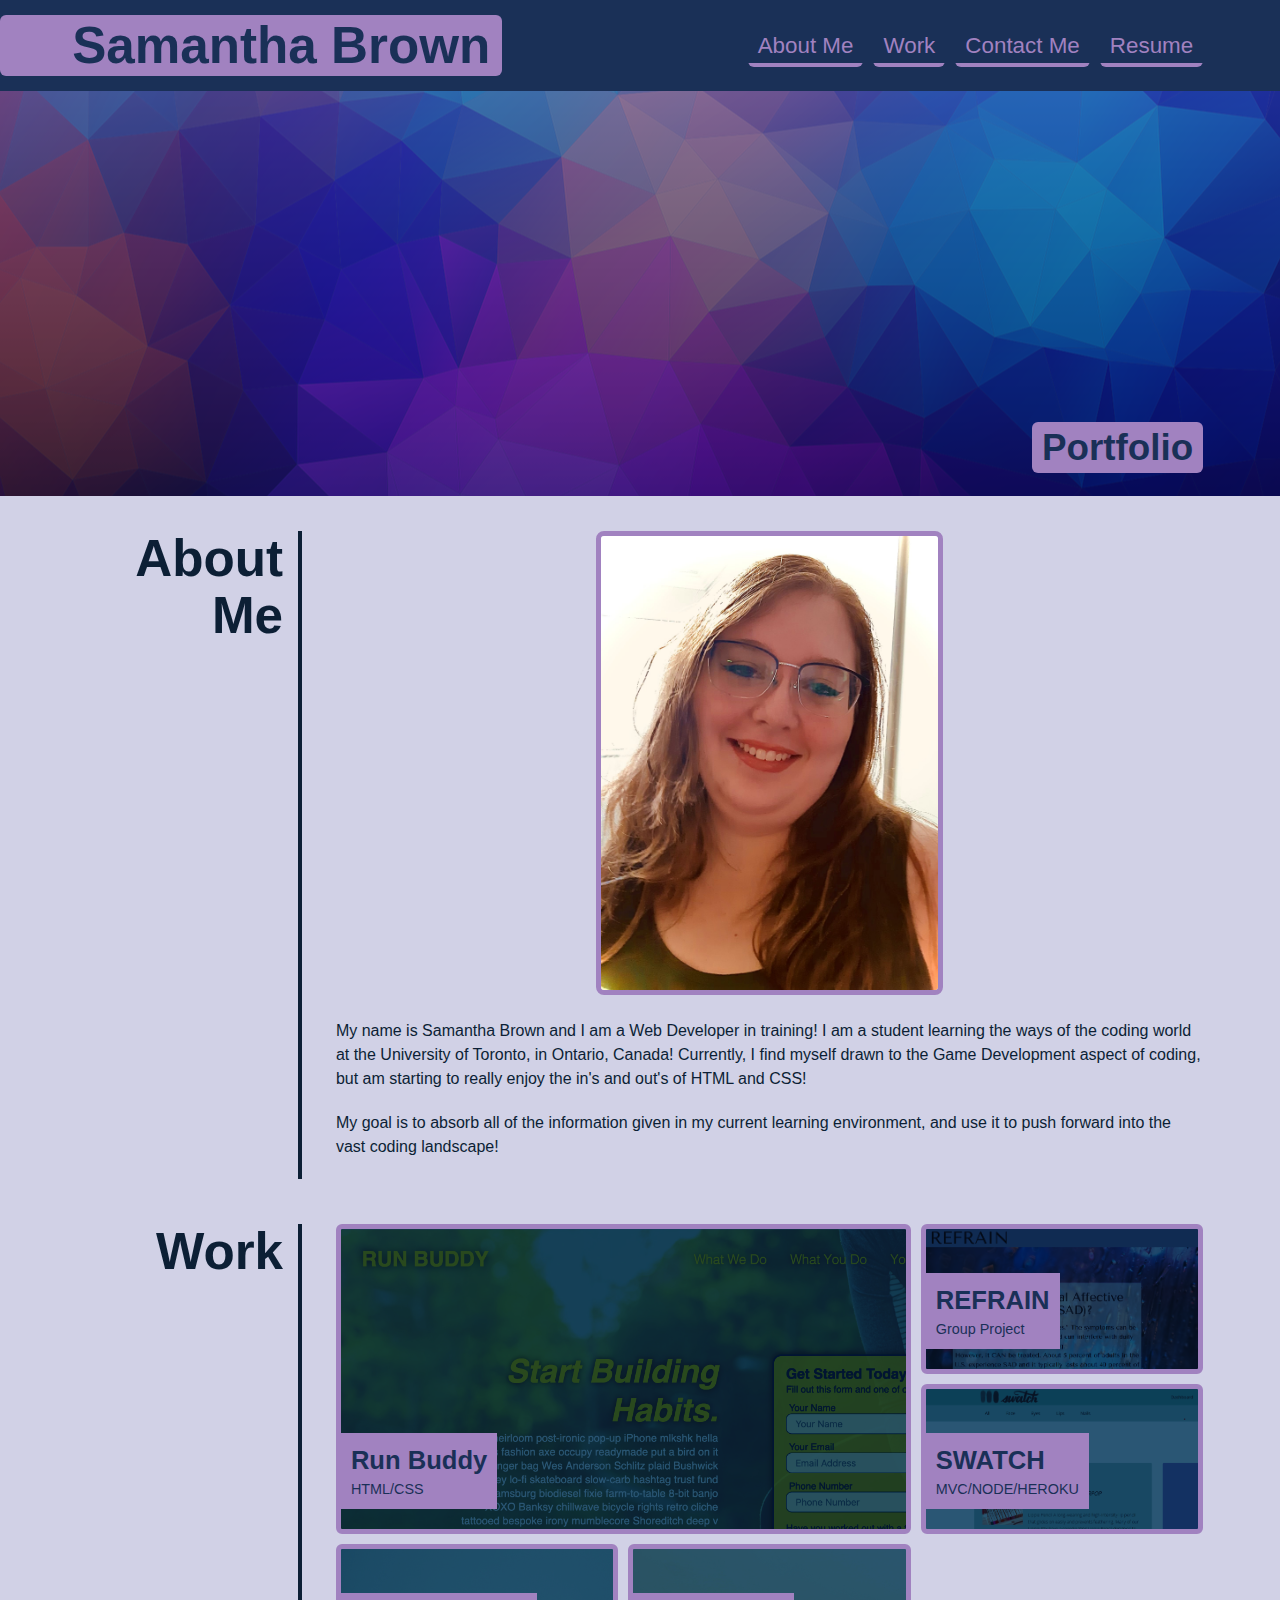
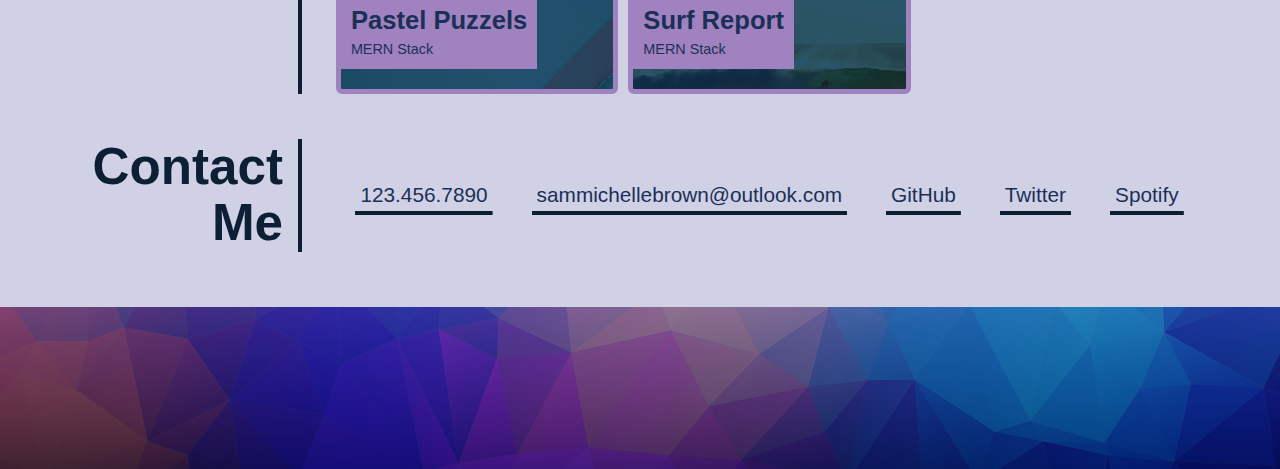
<file: index.html>
<!DOCTYPE html>
<html lang="en">
    
<!-- Header --> 

<head>
  <meta charset="UTF-8">
  <meta name="viewport" content="width=device-width, initial-scale=1.0">
  <meta http-equiv="X-UA-Compatible" content="ie=edge">
  <title>Samantha Brown // Web Developer</title>
  <link rel="stylesheet" href="./assets/css/styles.css" />
</head>

<body>
  <!-- Main logo / Nav -->
  <header>
    <h1>Samantha Brown</h1>
    <nav>
      <a href="#about">About Me</a>
      <a href="#work">Work</a>
      <a href="#contact">Contact Me</a>
         <!-- Resume Link -->
      <a href="resume.html">Resume</a>
    </nav>
  </header>

  <!-- Hero Banner -->
  <section class="hero-banner">
    <div>
      <h2>Portfolio</h2>
    </div>
  </section>

  <main class="page-wrapper">
    <!-- About Me -->
    <section class="page-section" id="about">
      <h2>About Me</h2>
      <div>
          <photo>
              <!-- insert this img element -->
            <img src="assets/images/Me.jpg" alt="a photo of the developer, a young woman with dark blonde hair and light eyes, smiling"/>
          </photo> <br>
         
          <p>

         My name is Samantha Brown and I am a Web Developer in training! I am a student learning the ways of the coding world at the University of Toronto, in Ontario, Canada!
         Currently, I find myself drawn to the Game Development aspect of coding, but am starting to really enjoy the in's and out's of HTML and CSS!
        </p>
         My goal is to absorb all of the information given in my current learning environment, and use it to push forward into the vast coding landscape!
        <p>
          
        </p>
      </div>
    </section>

    <!-- Portfolio Grid -->
    <section class="page-section" id="work">
      <h2>Work</h2>
      <div class="grid-container">
        
        <!-- insert this link -->
        <a href="https://sammichbrown.github.io/run-buddy/"target="”_blank”"class="grid-item run-buddy" alt="image of the website Run Buddy created by the Web Developer">
          <div>
            <h3>Run Buddy</h3>
            <span>HTML/CSS</span>
          </div>
        </a>
        <!-- insert this link -->
        <a href="https://codinggroupproject1.github.io/REFRAIN/"target=”_blank” class="grid-item group-project" alt="a website with pictures of rain of varied colors">
          <div>
            <h3>REFRAIN</h3>
            <span>Group Project</span>
          </div>
        </a>
        <!-- insert this link -->
        <a href="https://swatch-makeup-reviews.herokuapp.com/"target="”_blank”" class="grid-item swatch-web" alt="A website focused on makeup">
          <div>
            <h3>SWATCH</h3>
            <span>MVC/NODE/HEROKU</span>
          </div>
        </a>
       <!-- insert this link -->
        <a href="https://steemitimages.com/p/hgjbks2vRxvgeEigDRtRZXJUDM66FgT1PdEpdgnsP5yckLpBD18TammxYF6z4oYrcRu5HrFJFRXWce3qwuf4LrirLW?format=match&mode=fit" class="grid-item pastel-puzzles" alt="a pastel pink and blue background with a little blue car">
          <div>
            <h3>Pastel Puzzels</h3>
            <span>MERN Stack</span>
          </div>
        </a>

       <!-- insert this link -->
        <a href="https://miro.medium.com/max/3000/0*lqIEN76jZbTg65Rg"target="”_blank”" class="grid-item surf-report" alt="image of a surfer looking at waves from the shore at sunset">
          <div>
            <h3>Surf Report</h3>
            <span>MERN Stack</span>
          </div>
        </a>

      </div>
    </section>

    <!-- Contact  Me -->
    <section class="page-section contact" id="contact">
      <h2>Contact Me</h2>
      <div>
        <address>
            <!-- Personal links -->
          <a href="tel:1234567890">123.456.7890</a>
          <a href="mailto:sammichellebrown@outlookcom">sammichellebrown@outlook.com</a>
          <a href="https://github.com/SamMichBrown"target="”_blank”">GitHub</a>
          <a href="https://twitter.com/SamAnActualLamb"target="”_blank”">Twitter</a>
          <a href="https://open.spotify.com/playlist/6BIKpB3OXXiar9fIPoL2Zp?si=Ln6pdwW5QFaHl5XyryRYGg"target="”_blank”">Spotify</a>
        </address>
      </div>
    </section>
  </main>
 
    <!-- footer -->
    
    <footer>
    </footer>
</body>

</html>
</file>
<file: assets/css/styles.css>
* {
    box-sizing: border-box;
    scroll-behavior: smooth;
  }
  
  /* Brand Color Palette */
  :root {
    --primary: rgb(12, 31, 53);
    --secondary: rgb(161, 130, 192);
    --tertiary: rgb(26, 48, 87);
    --dark: rgb(86, 94, 133);
    --light: rgb(209, 209, 230);
  }
  
/* Apply these styles to the body */

  body {
    margin: 0;
    padding: 0;
    font-family: 'Trebuchet MS', 'Lucida Sans Unicode', 'Lucida Grande', 'Lucida Sans', Arial, sans-serif;
    color: var(--primary);
    background-color: var(--light);
    line-height: 1.5;
  }
  
  h1,
  h2,
  h3,
  h4,
  h5,
  h6 {
    margin: 0;
  }
  
  p {
    margin: 0;
  }
  
/* Apply these styles to the header */

  header {
    padding: 15px 6% 15px 0;
    display: flex;
    flex-direction: row;
    justify-content: space-between;
    flex-wrap: wrap;
    align-items: center;
    background-color: var(--tertiary);
    box-shadow: 0 5px 35px rgba(146, 204, 206, 0.4);
  }
  
  header h1 {
    color: var(--tertiary);
    background-color: var(--secondary);
    padding: 5px 1% 5px 6%;
    margin: 0;
    font-size: 4vw;
    line-height: 1;
    border-radius: 6px;
  }
  
/* Navigation */

  nav {
    display: flex;
    flex-direction: row;
    flex-wrap: wrap;
  }
  
  nav a {
    text-decoration: none;
    padding: 5px 10px;
    color: var(--secondary);
    margin-right: 10px;
    background-image: linear-gradient(270deg, var(--secondary) 0%, var(--secondary) 100%);
    background-repeat: no-repeat;
    background-size: 100% 0.2em;
    background-position: bottom;
    transition: all 0.25s ease-in;
    font-size: 1.4rem;
    border-radius: 6px;
  }
  
  nav a:hover {
    background-size: 100% 100%;
    color: var(--primary);
  }
  
  nav a:last-child {
    margin-right: 0;
  }
  
  main {
    margin-top: 20px;
    margin-bottom: 45px;
  }
  
/* Hero Styles Start */
  
  .hero-banner {
    background: rgb(68, 88, 120);
    background-image: url("../images/02-hero-bg.png"), linear-gradient(180deg, var(--secondary) 0%, var(--primary) 100%);
    background-size: cover;
    background-position: center;
    background-blend-mode: soft-light;
    min-height: 45vh;
    color: var(--light);
    padding: 2% 6%;
    display: flex;
    justify-content: flex-end;
    align-items: flex-end;
    text-align: right;
  }
  
  .hero-banner div {
    flex: 0 0 90%;
  }
  
  .hero-banner h2 {
    background-color: var(--secondary);
    color: var(--tertiary);
    margin: 0;
    padding: 5px 10px;
    font-size: 2.3rem;
    line-height: 1.2;
    display: inline;
    border-radius: 6px;
  }
  
/* Hero styles End */

/* Page Section Start*/

  .page-wrapper {
    max-width: 88%;
    margin-left: auto;
    margin-right: auto;
  }

  .page-wrapper img {
    border-radius: 8px;
    margin-left: auto;
    margin-right: auto;
    width: 40%;
    border: 5px solid var(--secondary);
    display: flex;
    justify-content: space-around;
  }
  
  .page-section {
    margin: 25px 0;
    padding: 10px 0;
    display: flex;
    flex-direction: row;
    flex-wrap: wrap;
    align-items: stretch;
    justify-content: space-between;
  }
  
  .page-section > h2 {
    flex: 0 0 20%;
    text-align: right;
    padding-right: 15px;
    border-right: 4px solid var(--primary);
    font-size: 4vw;
    line-height: 1.1;
  }
  
  .page-section > div {
    flex: 0 0 77%;
  }

  .page-section p {
    margin-bottom: 20px;
  }

/* Page Section End */
  
/* Grid Section */

  .grid-container {
    display: grid;
    column-gap: 10px;
    row-gap: 10px;
    grid-auto-flow: dense;
    /* create a 12 column grid */
    grid-template-columns: repeat(12, 1fr);
    /* set each row to be atleast 150px tall and a max of 1fr */
    grid-auto-rows: minmax(150px, 1fr);
  }
  
  .grid-item {
    border: 5px solid var(--secondary);
    grid-column: span 4;
    background-color: var(--primary);
    color: var(--tertiary);
    min-height: 150px;
    display: flex;
    align-items: flex-end;
    padding: 0 0 20px 0;
    text-decoration: none;
    background-blend-mode: soft-light;
    background-size: 150%;
    transition: all 0.5s;
    font-size: 0.9rem;
    border-radius: 6px;
  }
  
  /* Portfolio section */
  
  .grid-item:first-child {
      grid-column: span 8;
      grid-row: span 2;
  }
  
  .grid-item:hover {
    background-color: rgba(0, 0, 0, 0.3);
  }
  
  .grid-item div {
    background-color: var(--secondary);
    padding: 8px 10px;
  }
  
  .grid-item h3 {
    font-size: 1.6rem;
  }
  
  .contact address {
    display: flex;
    flex-wrap: wrap;
    justify-content: space-around;
    align-items: center;
    height: 100%;
  }
  
  .contact address a {
    color: var(--tertiary);
    padding: 5px;
    text-decoration: none;
    font-size: 1.3rem;
    font-style: normal;
    background-image: linear-gradient(270deg, var(--primary) 0%, var(--primary) 100%);
    background-repeat: no-repeat;
    background-size: 100% 0.2em;
    background-position: bottom;
    transition: all 0.25s ease-in;
    margin: 0 0.2rem 0.1rem;
    display: inline-block;
  }
  
  .contact address a:hover {
    background-size: 100% 88%;
    color: var(--secondary);
  }
  
  /* PORTFOLIO PROJECT IMAGES */

  .run-buddy {
    background-image: url("../images/02-run-buddy.jpg");
  }
  
  .group-project {
    background-image: url("../images/Screenshot\ 2021-01-30\ 221721.png");
  }
  
  .swatch-web {
    background-image: url("../images/SWATCH.png");
  }
  
  .pastel-puzzles {
    background-image: url("../images/02-portfolio-3.jpg");
  }
  
  .surf-report {
    background-image: url("../images/02-portfolio-4.jpg");
  }
  
  /* END PORTFOLIO PROJECT IMAGES */

  /* Media Queries */
  
  @media screen and (max-width: 980px) {
    header {
      padding: 0 0 10px 0;
      justify-content: center;
      text-align: center;
    }
  
    header h1 {
      width: 100%;
      padding: 5px;
      margin-bottom: 10px;
      font-size: 10vw;
    }
  
    header nav {
      justify-content: center;
    }
  
    .page-section > h2,
    .page-section > div {
      flex: 0 0 100%;
    }
  
    .page-section > h2 {
      border-right: none;
      border-bottom: 4px solid var(--primary);
      margin-bottom: 20px;
      padding-bottom: 10px;
      text-align: left;
      font-size: 7vw;
    }
  }
  
  @media screen and (max-width: 768px) {
    .grid-item,
    .grid-item:first-child {
      grid-column: 1 / -1;
    }
  
    .grid-container {
      grid-auto-rows: minmax(200px, 1fr);
    }
  
    .hero-banner {
      justify-content: center;
      text-align: center;
    }
  
    .contact address {
      flex-direction: column;
      align-items: flex-start;
    }
  }

  footer {
    background: rgb(68, 88, 120);
    background-image: url("../images/02-hero-bg.png"), linear-gradient(180deg, var(--secondary) 0%, var(--primary) 100%);
    background-size: cover;
    background-position: center;
    background-blend-mode: soft-light;
    min-height: 18vh;
    color: var(--light);
    padding: 2% 6%;
    display: flex;
    justify-content: flex-end;
    align-items: flex-end;
    text-align: right;
  }
</file>
